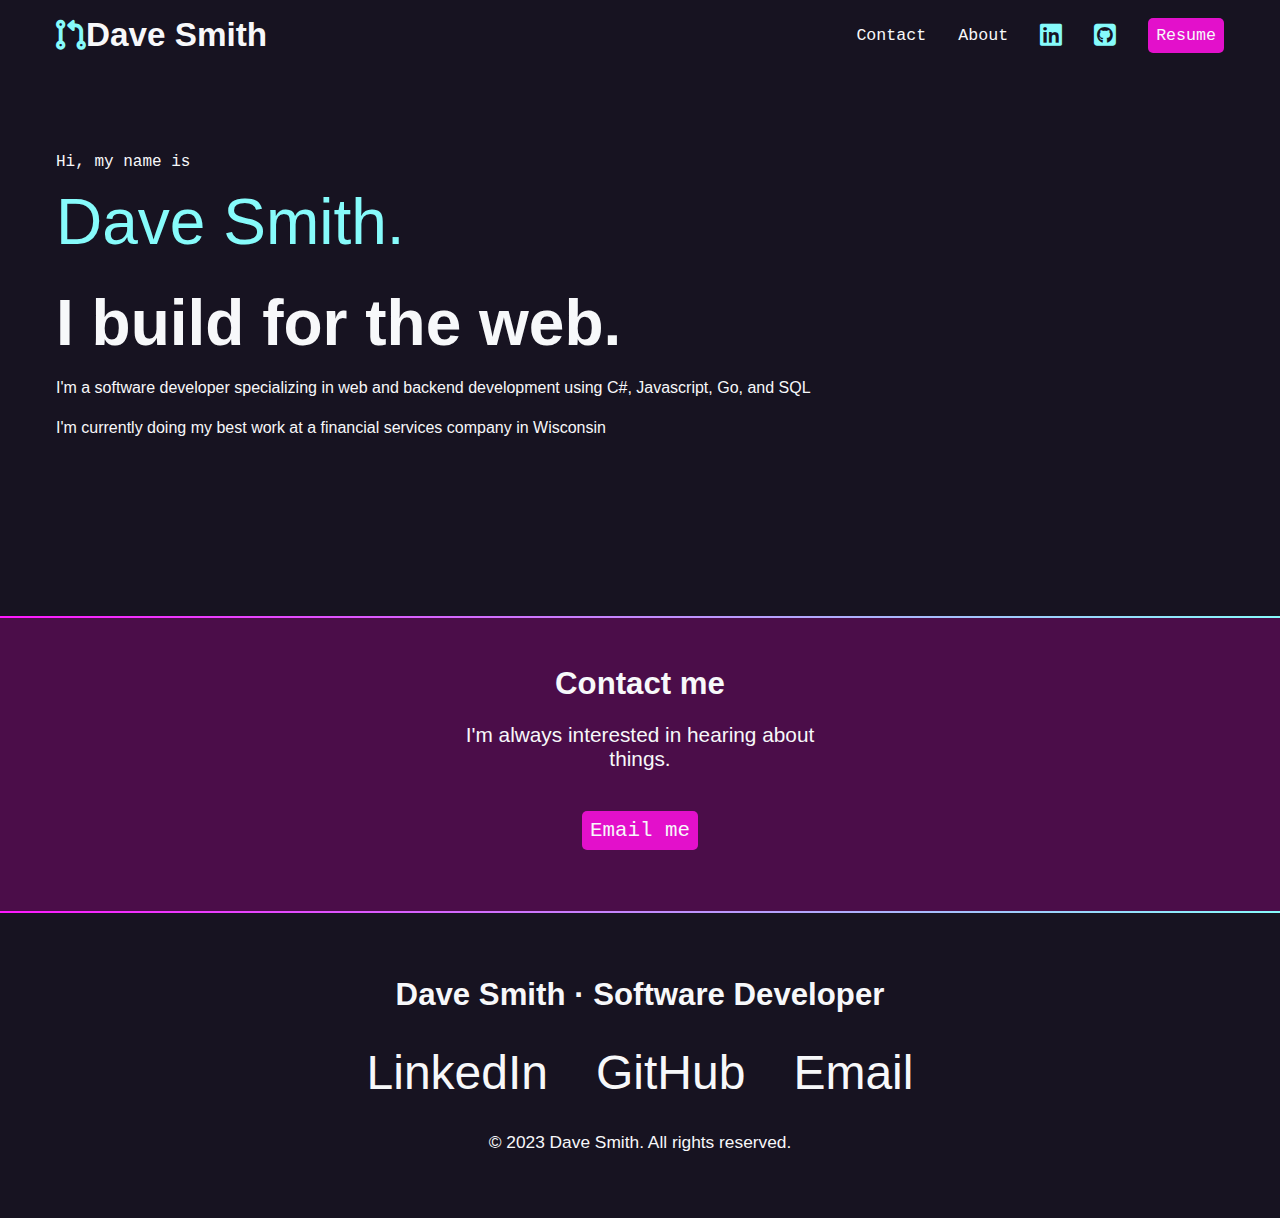
<file: index.html>
<html>
    <head>
    <link rel="stylesheet" href="style.css">
    <link rel="stylesheet" href="https://cdnjs.cloudflare.com/ajax/libs/font-awesome/6.4.2/css/all.min.css">
    </head>
    <body>
        <nav>
            <ul>
                <li>
                    <h1><a href="index.html"><span class="fa-solid fa-code-pull-request"></span>Dave Smith</a></h1>
                </li>
                <li><a href="#contact">Contact</a></li>
                <li><a href="#about">About</a></li>
                <li><a href="https://www.linkedin.com/in/smithcommadave" target="_blank"><span class="fab fa-linkedin" aria-hidden="true"></span><span class="sr-only">LinkedIn</span></a></li>
                <li><a href="https://www.github.com/dave-smith" target="_blank"><span class="fa-brands fa-square-github"></span><span class="sr-only">GitHub</span></a></li>
                <li><a href="https://www.github.com/dave-smith" target="_blank" class="button">Resume</a></li>
            </ul>
        </nav>
        <section id="intro">
            <p class="name">Hi, my name is <span>Dave Smith.</span></p>
            <h2>I build for the web.</h2>
            <p>I'm a software developer specializing in web and backend development using C#, Javascript, Go, and SQL</p>
            <p>I'm currently doing my best work at a financial services company in Wisconsin</p>
        </section>
        <div class="gradient-bar"></div>
        <section id="contact">
            <div class="center-content">
                <h2>Contact me</h2>

                <p>I'm always interested in hearing about things.</p>

                <p><a href="mailto:davesmithsemail@gmail.com" class="button">Email me</a></p>
            </div>
        </section>
        <div class="gradient-bar"></div>
        <footer>
            <h2>Dave Smith &middot; Software Developer</h2>
            <ul>
                <li>LinkedIn</li>
                <li>GitHub</li>
                <li>Email</li>
            </ul>
            <p><small>&copy; 2023 Dave Smith. All rights reserved.</small></p>
        </footer>
    </body>
</html>
</file>
<file: style.css>
:root {
    --black: #171321;
    --dkblue: #0d314b;
    --plum: #4b0d49;
    --hotmag: #ff17e4;
    --magenta: #e310cb;
    --aqua: #86fbfb;
    --white: #f7f8fa;
    --font-size: 1.3rem;
    --mono: "Oxygen mono", monospace;
    --sans: Oxygen, sans-serif;
}
/* border box model: https://css-tricks.com/box-sizing/ */
html {
    box-sizing: border-box;
}
*,
*::before,
*::after {
    box-sizing: inherit;
}

body {
    padding: 0;
    margin: 0;
    font-family: var(--sans);
    background-color: var(--black);
    color: var(--white);
    font-size: var(--font-size);
}
h1,
h2,
h3 {
    margin: 0;
}
a {
    color: var(--white);
}
a:hover {
    color: var(--hotmag);
    text-decoration: none;
}

.gradient-bar {
    background: linear-gradient(90deg, rgba(255, 23, 288, 1) 0%, rgba(134, 251, 251, 1) 100%);
    height: 2px;
}

#intro {
    padding: 4rem 1rem 10rem 1rem;
    max-width: 1200px;
    margin: 0 auto;
}
#intro p {
    font-size: 1rem;
    line-height: 1.5;
}

#intro .name {
    font-family: var(--mono);
    font-size: 1rem;
}
.name span {
    font-family: var(--sans);
    font-size: 4rem;
    color: var(--aqua);
    display: block;
    font-weight: 300;   
}
#intro h2 {
    font-size: 4rem;
}

#contact {
    background-color: var(--plum);
    padding: 3rem 0;
}

#contact .center-content {
    text-align: center;
    width: 400px;
    margin: 0 auto;
}

#contact p:last-child {
    margin-top: 3rem;
}

nav {
    font-family: var(--mono);
    font-size: 80%;
    padding: 1rem
}

nav h1 a {
    font-family: var(--sans);
}

nav ul {
    list-style-type: none;
    padding: 0;
    margin: 0;
    display: flex;
    flex-flow: row wrap;
    justify-content: center;
    align-items: center;
    gap: 2rem;
}
nav li:first-child {
    flex-basis: 100%;
    text-align: center;
}
nav [class*="fa-"]{
    font-size: 150%;
    color: var(--aqua);
}
nav h1 [class*="fa-"]{
    font-size: 90%;
    color: var(--aqua);
}
nav a {
    color: var(--white);
    text-decoration: none;
    display: block;
}
 nav a:hover,
 nav [class*="fa-"]:hover {
    color: var(--magenta);
 }

.button {
    background-color: var(--magenta);
    padding: .5rem;
    border-radius: 5px;
    font-family: var(--mono);
    text-decoration: none;
 }
 .button:hover {
    color: var(--white);
    background-color: var(--hotmag);
 }

 footer {
    text-align: center;
    margin: 4rem 0
 }
 footer ul {
    list-style-type: none;
    padding: 0;
    margin: 2rem 0;
    display: flex;
    flex-flow: row wrap;
    justify-content: center;
    gap: 3rem;
    font-size: 3rem;
 }

 @media (min-width: 850px) {
    nav {
        max-width: 1200px;
        margin: 0 auto;
    }
    nav li:first-child {
        flex-basis: auto;
        text-align: left;
        margin-right: auto;
    }
 }
</file>
